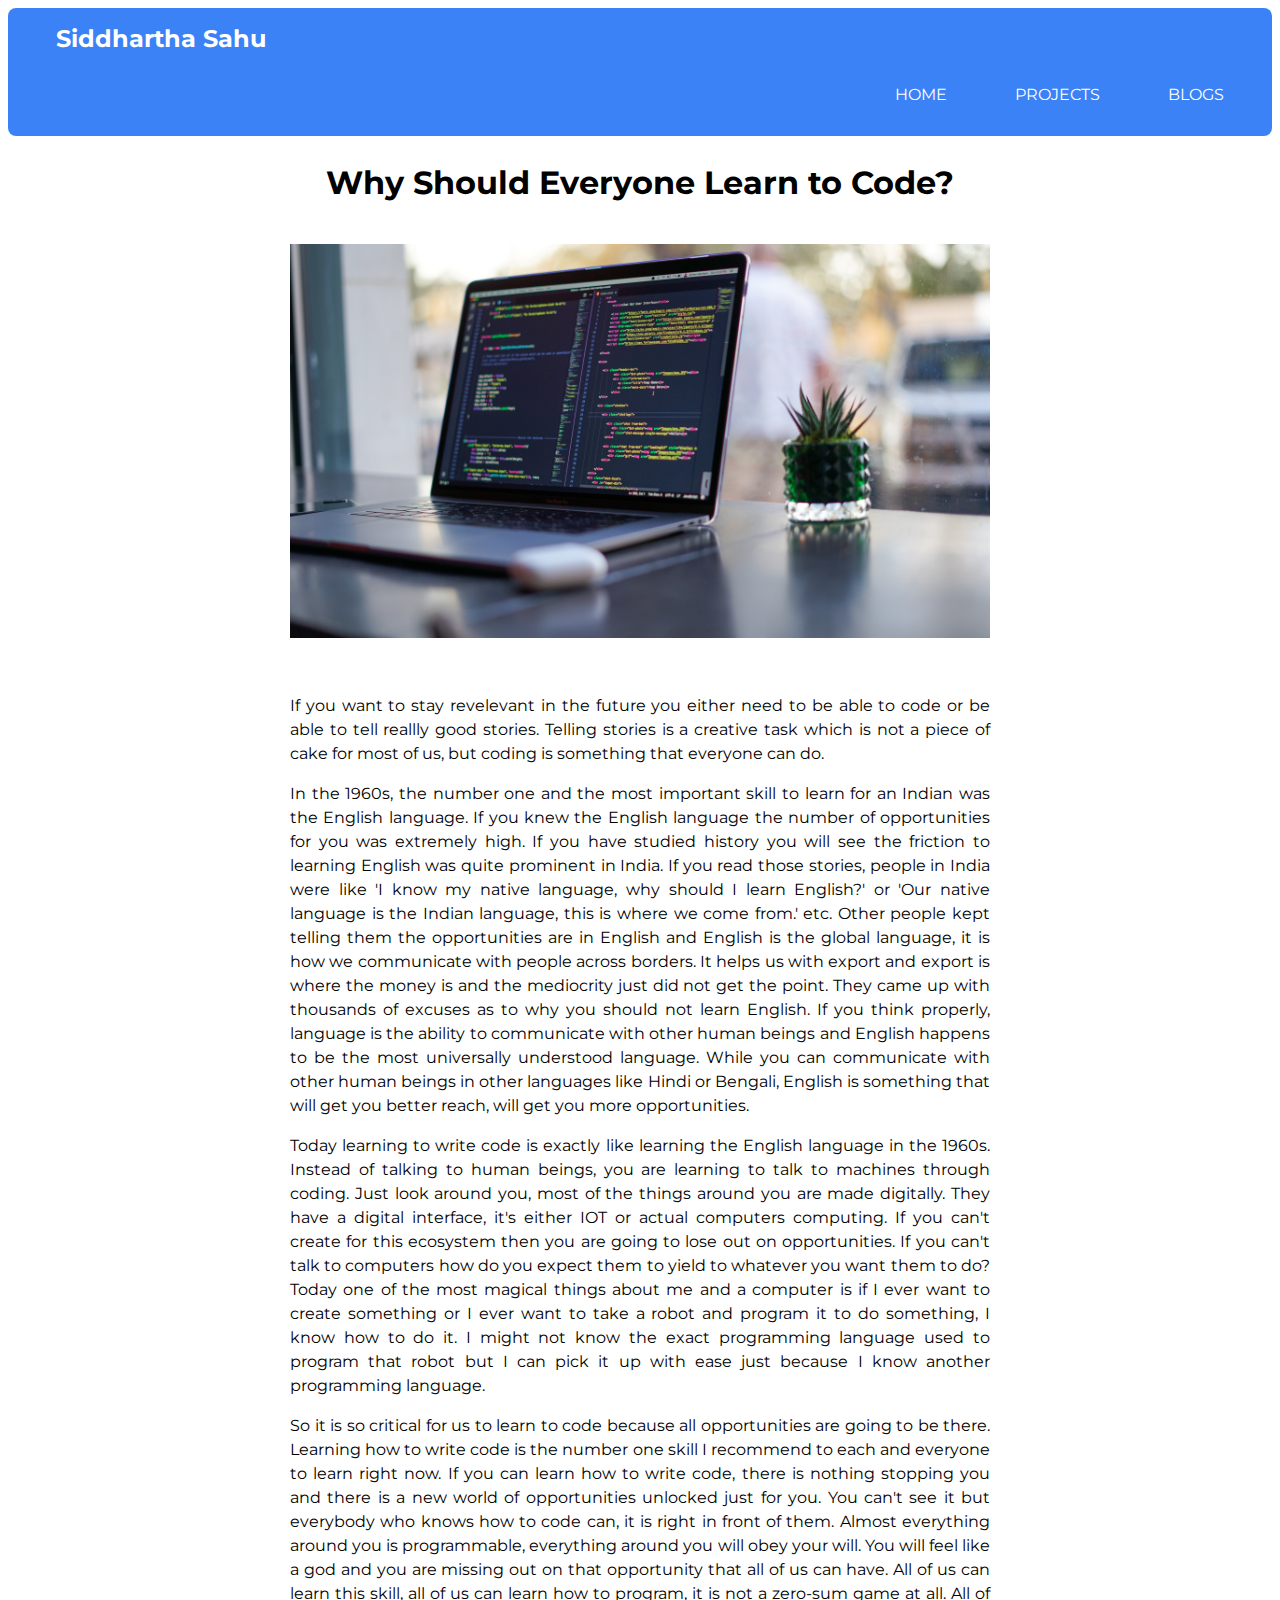
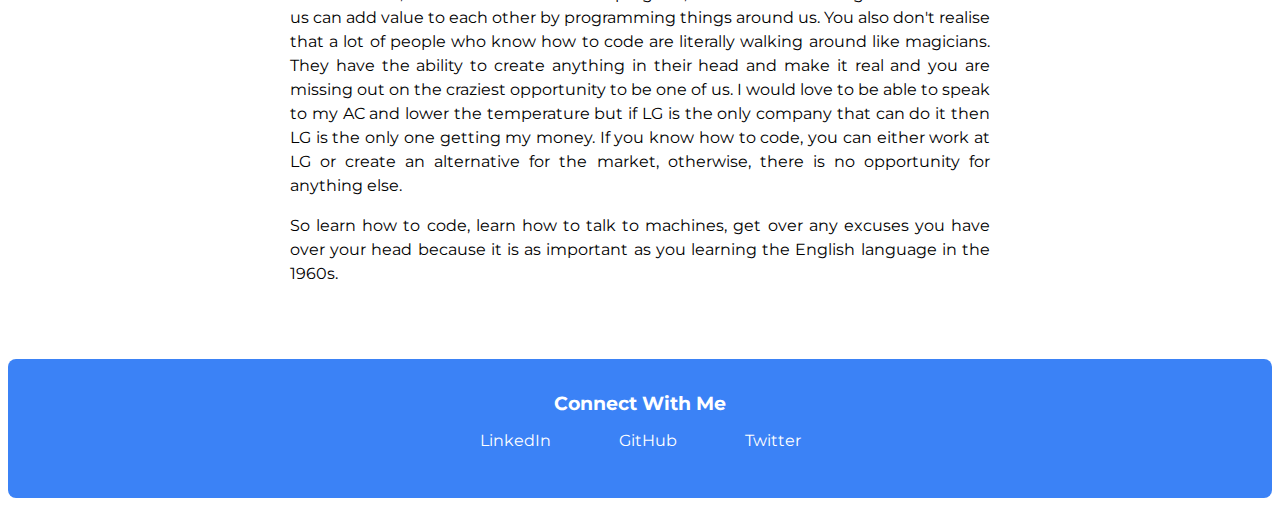
<file: blog1.html>
<!DOCTYPE html>
<html lang="en">
<head>
    <meta charset="UTF-8">
    <meta http-equiv="X-UA-Compatible" content="IE=edge">
    <meta name="viewport" content="width=device-width, initial-scale=1.0">
    <title>Why should everyone learn to code? | siddhartha-sahu</title>
    <link href="styles.css" rel="stylesheet"/>
    <link rel="shortcut icon" type="svg" href="images/coder2.svg"/>
</head>
<body>
    <nav class="navigation container">
        <div class="nav-brand">Siddhartha Sahu</div>
        <ul class="list-non-bullet nav-pill">
            <li class="list-item-inline"><a class="link" href="/">HOME</a></li>
            <li class="list-item-inline"><a class="link" href="/projects.html">PROJECTS</a></li>
            <li class="list-item-inline"><a class="link" href="/blogs.html">BLOGS</a></li>            
        </ul>
    </nav>

    <center><h2 class="main-head" class="blog-heading">Why Should Everyone Learn to Code?</h2></center>
    <div class="container-center">
        <img class="blog-img" src="/images/blog1.jpg"/>
        <div class="blog-content">
        <br>
        <p>   
            If you want to stay revelevant in the future you either need to be able to code or be able to tell reallly good stories. Telling stories is a creative task which is not a piece of cake for most of us, but coding is something that everyone can do.
        </p>

        <p>   
            In the 1960s, the number one and the most important skill to learn for an Indian was the English language. If you knew the English language the number of opportunities for you was extremely high. If you have studied history you will see the friction to learning English was quite prominent in India. If you read those stories, people in India were like 'I know my native language, why should I learn English?' or 'Our native language is the Indian language, this is where we come from.' etc. Other people kept telling them the opportunities are in English and English is the global language, it is how we communicate with people across borders. It helps us with export and export is where the money is and the mediocrity just did not get the point. They came up with thousands of excuses as to why you should not learn English. If you think properly, language is the ability to communicate with other human beings and English happens to be the most universally understood language. While you can communicate with other human beings in other languages like Hindi or Bengali, English is something that will get you better reach, will get you more opportunities.
        </p>

        <p>   
            Today learning to write code is exactly like learning the English language in the 1960s. Instead of talking to human beings, you are learning to talk to machines through coding. Just look around you, most of the things around you are made digitally. They have a digital interface, it's either IOT or actual computers computing. If you can't create for this ecosystem then you are going to lose out on opportunities. If you can't talk to computers how do you expect them to yield to whatever you want them to do? Today one of the most magical things about me and a computer is if I ever want to create something or I ever want to take a robot and program it to do something, I know how to do it. I might not know the exact programming language used to program that robot but I can pick it up with ease just because I know another programming language.
        </p>

        <p>
            So it is so critical for us to learn to code because all opportunities are going to be there. Learning how to write code is the number one skill I recommend to each and everyone to learn right now. If you can learn how to write code, there is nothing stopping you and there is a new world of opportunities unlocked just for you. You can't see it but everybody who knows how to code can, it is right in front of them. Almost everything around you is programmable, everything around you will obey your will. You will feel like a god and you are missing out on that opportunity that all of us can have. All of us can learn this skill, all of us can learn how to program, it is not a zero-sum game at all. All of us can add value to each other by programming things around us. You also don't realise that a lot of people who know how to code are literally walking around like magicians. They have the ability to create anything in their head and make it real and you are missing out on the craziest opportunity to be one of us. I would love to be able to speak to my AC and lower the temperature but if LG is the only company that can do it then LG is the only one getting my money. If you know how to code, you can either work at LG or create an alternative for the market, otherwise, there is no opportunity for anything else.
        </p>

        <p>
            So learn how to code, learn how to talk to machines, get over any excuses you have over your head because it is as important as you learning the English language in the 1960s.
        </p>
        </div>
    </div>

    <br><br><br>
    <footer class="footer">
        <div class="footer-header">
            Connect With Me
        </div>
        <ul class="social-links">
            <li class="list-item-inline"><a class="link" href="https://www.linkedin.com/in/siddhartha-sahu/" target="_blank">LinkedIn</a></li>
            <li class="list-item-inline"><a class="link" href="https://github.com/CallMeSahu" target="_blank">GitHub</a></li>
            <li class="list-item-inline"><a class="link" href="https://twitter.com/CallMeSahu" target="_blank">Twitter</a></li>
        </ul>
    </footer>
    
</body>
</html>
</file>
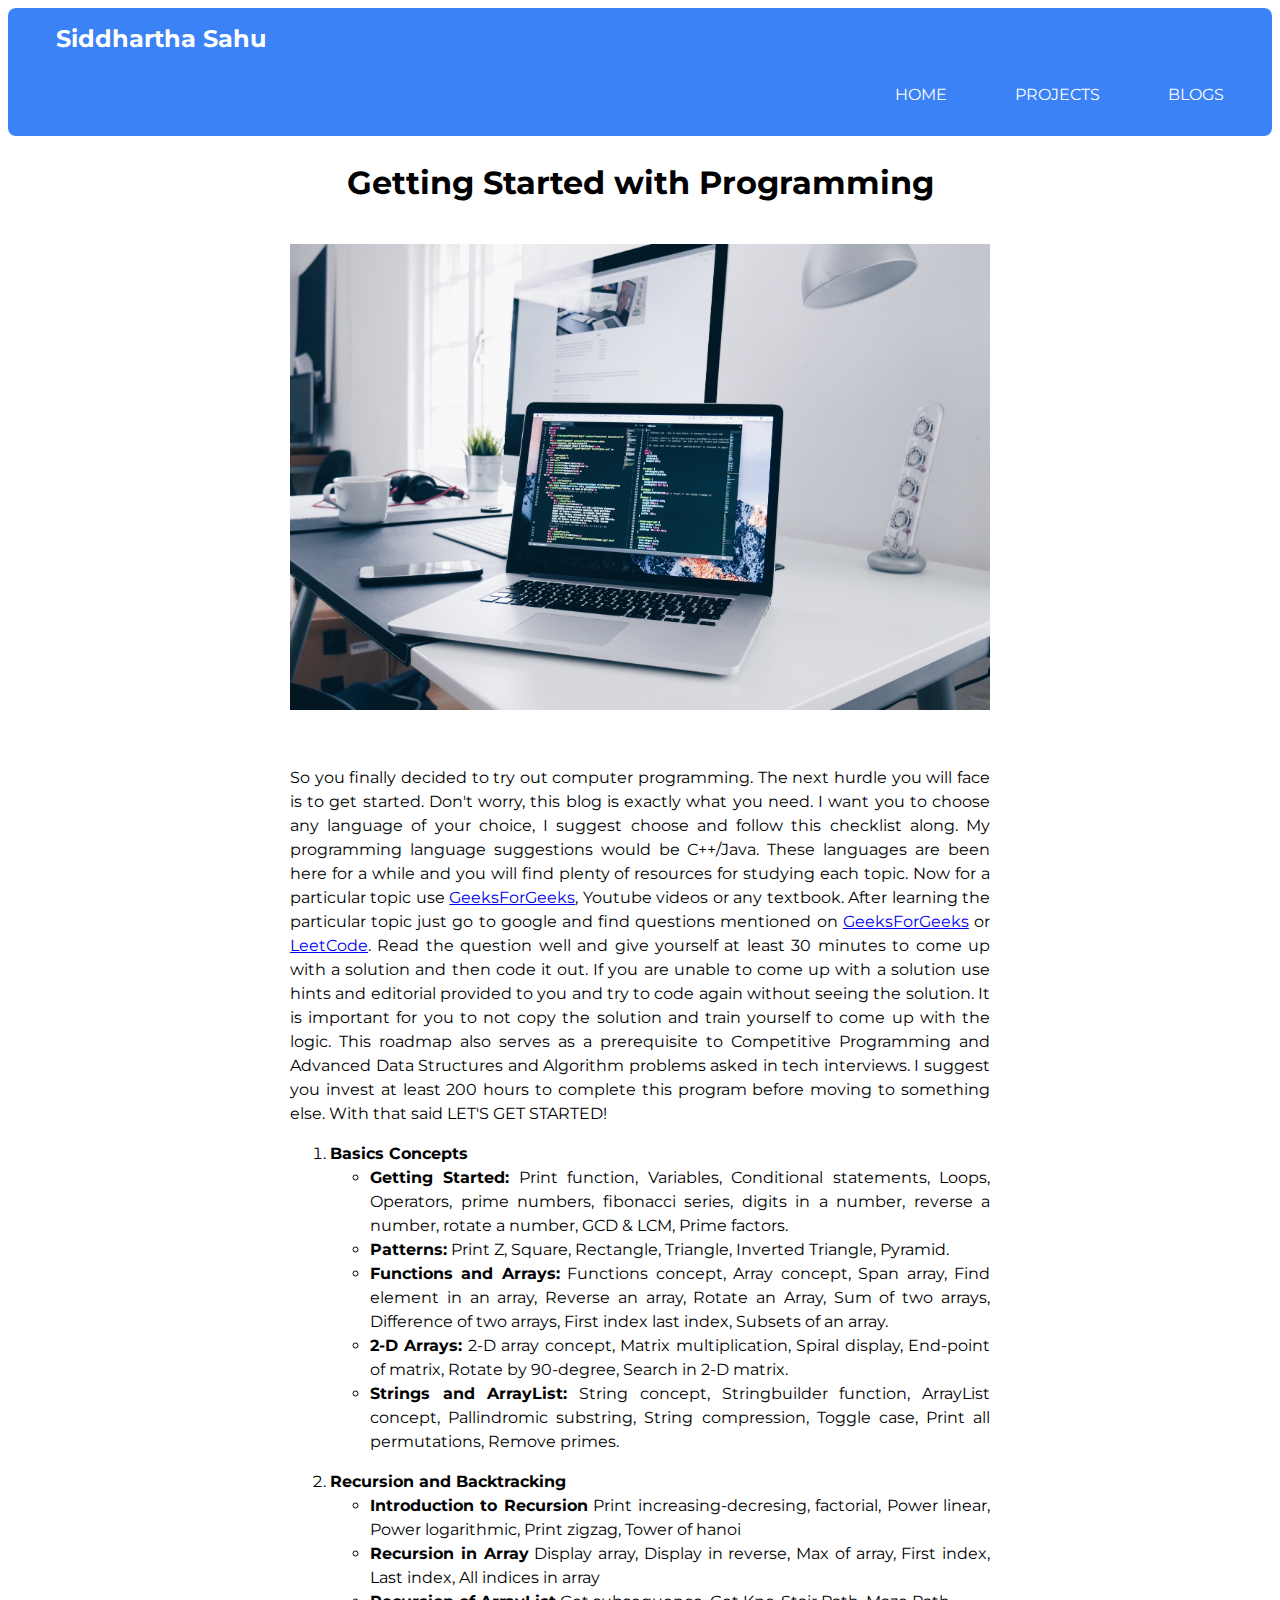
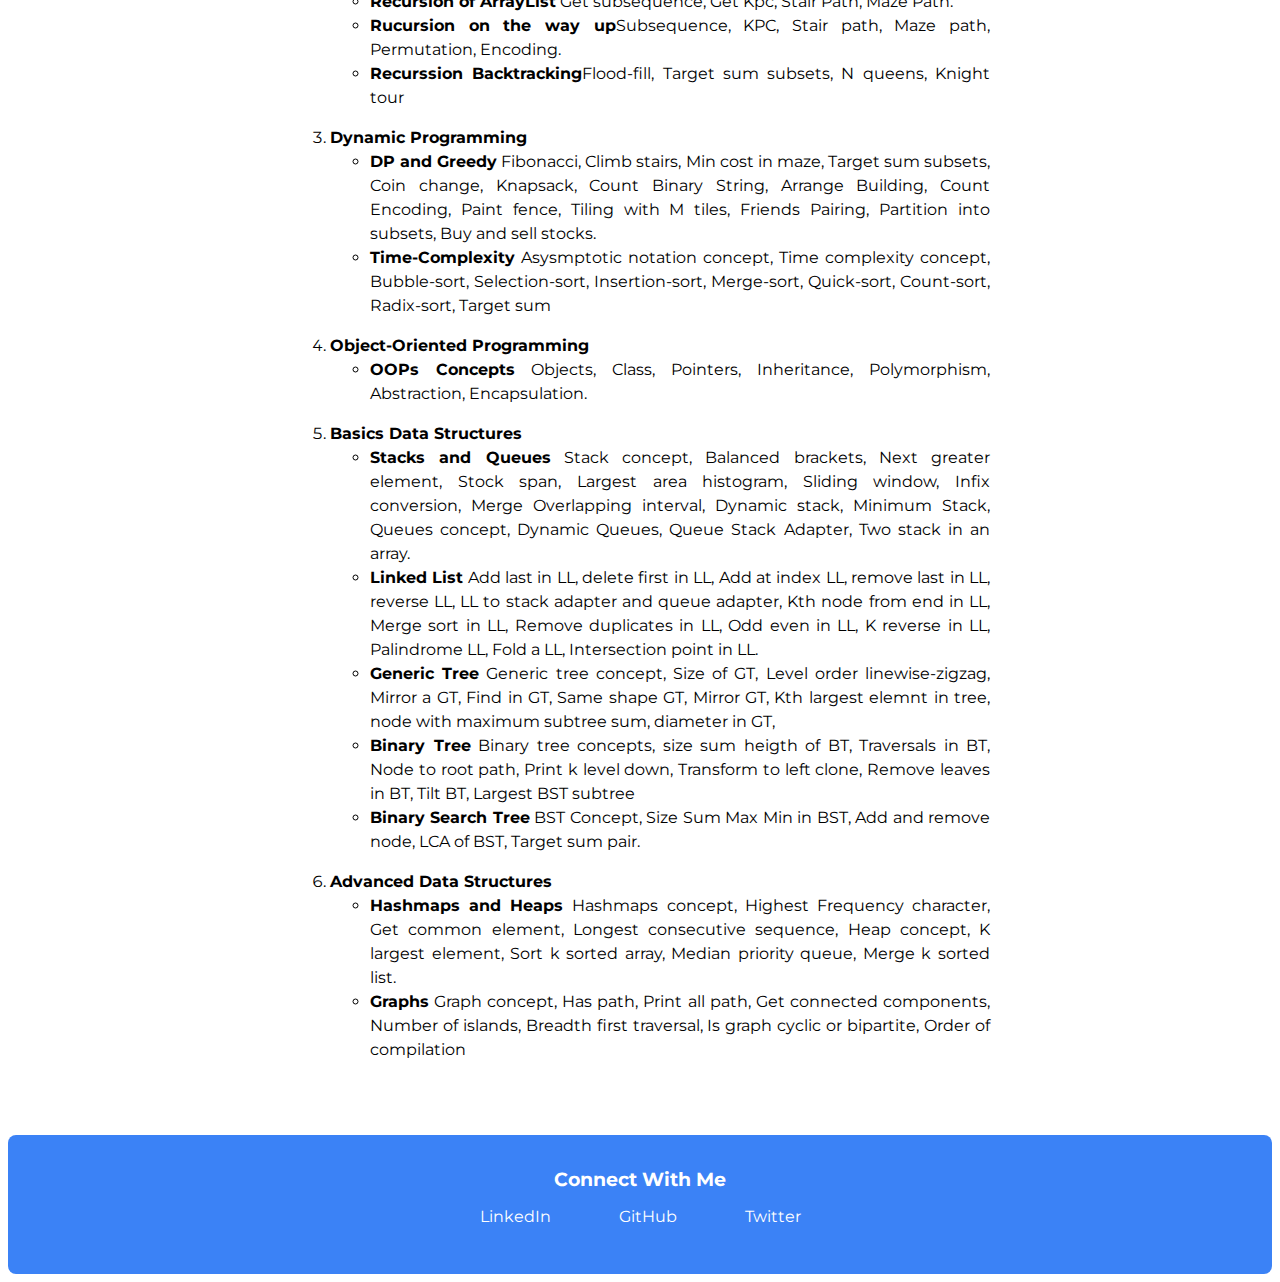
<file: blog2.html>
<!DOCTYPE html>
<html lang="en">
<head>
    <meta charset="UTF-8">
    <meta http-equiv="X-UA-Compatible" content="IE=edge">
    <meta name="viewport" content="width=device-width, initial-scale=1.0">
    <title>Getting started with programming | siddhartha-sahu</title>
    <link href="styles.css" rel="stylesheet"/>
    <link rel="shortcut icon" type="svg" href="images/coder2.svg"/>
</head>
<body>
    <nav class="navigation container">
        <div class="nav-brand">Siddhartha Sahu</div>
        <ul class="list-non-bullet nav-pill">
            <li class="list-item-inline"><a class="link" href="/">HOME</a></li>
            <li class="list-item-inline"><a class="link" href="/projects.html">PROJECTS</a></li>
            <li class="list-item-inline"><a class="link" href="/blogs.html">BLOGS</a></li>            
        </ul>
    </nav>

    <center><h2 class="main-head" class="blog-heading">Getting Started with Programming</h2></center>
    <div class="container-center">
        <img class="blog-img" src="/images/blog2.jpg"/>
        <div class="blog-content">
            <br>
            <p>   
                So you finally decided to try out computer programming. The next hurdle you will face is to get started. Don't worry, this blog is exactly what you need. I want you to choose any language of your choice, I suggest choose and follow this checklist along. My programming language suggestions would be C++/Java. These languages are been here for a while and you will find plenty of resources for studying each topic. Now for a particular topic use <a target="/blank" href="https://www.geeksforgeeks.org/">GeeksForGeeks</a>, Youtube videos or any textbook. After learning the particular topic just go to google and find questions mentioned on <a target="/blank" href="https://www.geeksforgeeks.org/">GeeksForGeeks</a> or <a target="/blank" href="https://leetcode.com/">LeetCode</a>. Read the question well and give yourself at least 30 minutes to come up with a solution and then code it out. If you are unable to come up with a solution use hints and editorial provided to you and try to code again without seeing the solution. It is important for you to not copy the solution and train yourself to come up with the logic. This roadmap also serves as a prerequisite to Competitive Programming and Advanced Data Structures and Algorithm problems asked in tech interviews. I suggest you invest at least 200 hours to complete this program before moving to something else. With that said LET'S GET STARTED! 
            </p>
    
            <p>   
                <ol>
                    <li style="margin-bottom: 1rem;"><b>Basics Concepts</b><ul>
                        <li><b>Getting Started:</b> Print function, Variables, Conditional statements, Loops, Operators, prime numbers, fibonacci series, digits in a number, reverse a number, rotate a number, GCD & LCM, Prime factors.</li>
                        <li><b>Patterns:</b> Print Z, Square, Rectangle, Triangle, Inverted Triangle, Pyramid.</li>
                        <li><b>Functions and Arrays:</b> Functions concept, Array concept, Span array, Find element in an array, Reverse an array, Rotate an Array, Sum of two arrays, Difference of two arrays, First index last index, Subsets of an array.</li>
                        <li><b>2-D Arrays:</b> 2-D array concept, Matrix multiplication, Spiral display, End-point of matrix, Rotate by 90-degree, Search in 2-D matrix.</li>
                        <li><b>Strings and ArrayList:</b> String concept, Stringbuilder function, ArrayList concept, Pallindromic substring, String compression, Toggle case, Print all permutations, Remove primes. </li>
                    </ul></li>                    
                    <li style="margin-bottom: 1rem;"><b>Recursion and Backtracking</b><ul>
                        <li><b>Introduction to Recursion</b> Print increasing-decresing, factorial, Power linear, Power logarithmic, Print zigzag, Tower of hanoi</li>
                        <li><b>Recursion in Array</b> Display array, Display in reverse, Max of array, First index, Last index, All indices in array</li>
                        <li><b>Recursion of ArrayList</b> Get subsequence, Get Kpc, Stair Path, Maze Path.</li>
                        <li><b>Rucursion on the way up</b>Subsequence, KPC, Stair path, Maze path, Permutation, Encoding.</li>
                        <li><b>Recurssion Backtracking</b>Flood-fill, Target sum subsets, N queens, Knight tour</li>
                    </ul>
                    </li>
                    <li style="margin-bottom: 1rem;"><b>Dynamic Programming</b><ul>
                        <li><b>DP and Greedy</b> Fibonacci, Climb stairs, Min cost in maze, Target sum subsets, Coin change, Knapsack, Count Binary String, Arrange Building, Count Encoding, Paint fence, Tiling with M tiles, Friends Pairing, Partition into subsets, Buy and sell stocks.</li>
                        <li><b>Time-Complexity</b> Asysmptotic notation concept, Time complexity concept, Bubble-sort, Selection-sort, Insertion-sort, Merge-sort, Quick-sort, Count-sort, Radix-sort, Target sum </li>                        
                    </ul>    
                    </li>
                    <li style="margin-bottom: 1rem;"><b>Object-Oriented Programming</b><ul>
                        <li><b>OOPs Concepts</b> Objects, Class, Pointers, Inheritance, Polymorphism, Abstraction, Encapsulation.</li>
                    </ul>    
                    </li>
                    <li style="margin-bottom: 1rem;"><b>Basics Data Structures</b><ul>
                        <li><b>Stacks and Queues</b> Stack concept, Balanced brackets, Next greater element, Stock span, Largest area histogram, Sliding window, Infix conversion, Merge Overlapping interval, Dynamic stack, Minimum Stack, Queues concept, Dynamic Queues, Queue Stack Adapter, Two stack in an array.</li>
                        <li><b>Linked List</b> Add last in LL, delete first in LL, Add at index LL, remove last in LL, reverse LL, LL to stack adapter and queue adapter, Kth node from end in LL, Merge sort in LL, Remove duplicates in LL, Odd even in LL, K reverse in LL, Palindrome LL, Fold a LL, Intersection point in LL.</li>
                        <li><b>Generic Tree</b> Generic tree concept, Size of GT, Level order linewise-zigzag, Mirror a GT, Find in GT, Same shape GT, Mirror GT, Kth largest elemnt in tree, node with maximum subtree sum, diameter in GT, </li>
                        <li><b>Binary Tree</b> Binary tree concepts, size sum heigth of BT, Traversals in BT, Node to root path, Print k level down, Transform to left clone, Remove leaves in BT, Tilt BT, Largest BST subtree</li>
                        <li><b>Binary Search Tree</b> BST Concept, Size Sum Max Min in BST, Add and remove node, LCA of BST, Target sum pair.</li>
                    </ul>
                    </li>
                    <li><b>Advanced Data Structures</b><ul>
                        <li><b>Hashmaps and Heaps </b> Hashmaps concept, Highest Frequency character, Get common element, Longest consecutive sequence, Heap concept, K largest element, Sort k sorted array, Median priority queue, Merge k sorted list.</li>
                        <li><b>Graphs</b> Graph concept, Has path, Print all path, Get connected components, Number of islands, Breadth first traversal, Is graph cyclic or bipartite, Order of compilation</li>                        
                    </ul>
                    </li>
                </ol>
            </p> 
            
            </div>
    </div>

    <br><br><br>
    <footer class="footer">
        <div class="footer-header">
            Connect With Me
        </div>
        <ul class="social-links">
            <li class="list-item-inline"><a class="link" href="https://www.linkedin.com/in/siddhartha-sahu/" target="_blank">LinkedIn</a></li>
            <li class="list-item-inline"><a class="link" href="https://github.com/CallMeSahu" target="_blank">GitHub</a></li>
            <li class="list-item-inline"><a class="link" href="https://twitter.com/CallMeSahu" target="_blank">Twitter</a></li>
        </ul>
    </footer>
</body>
</html>
</file>
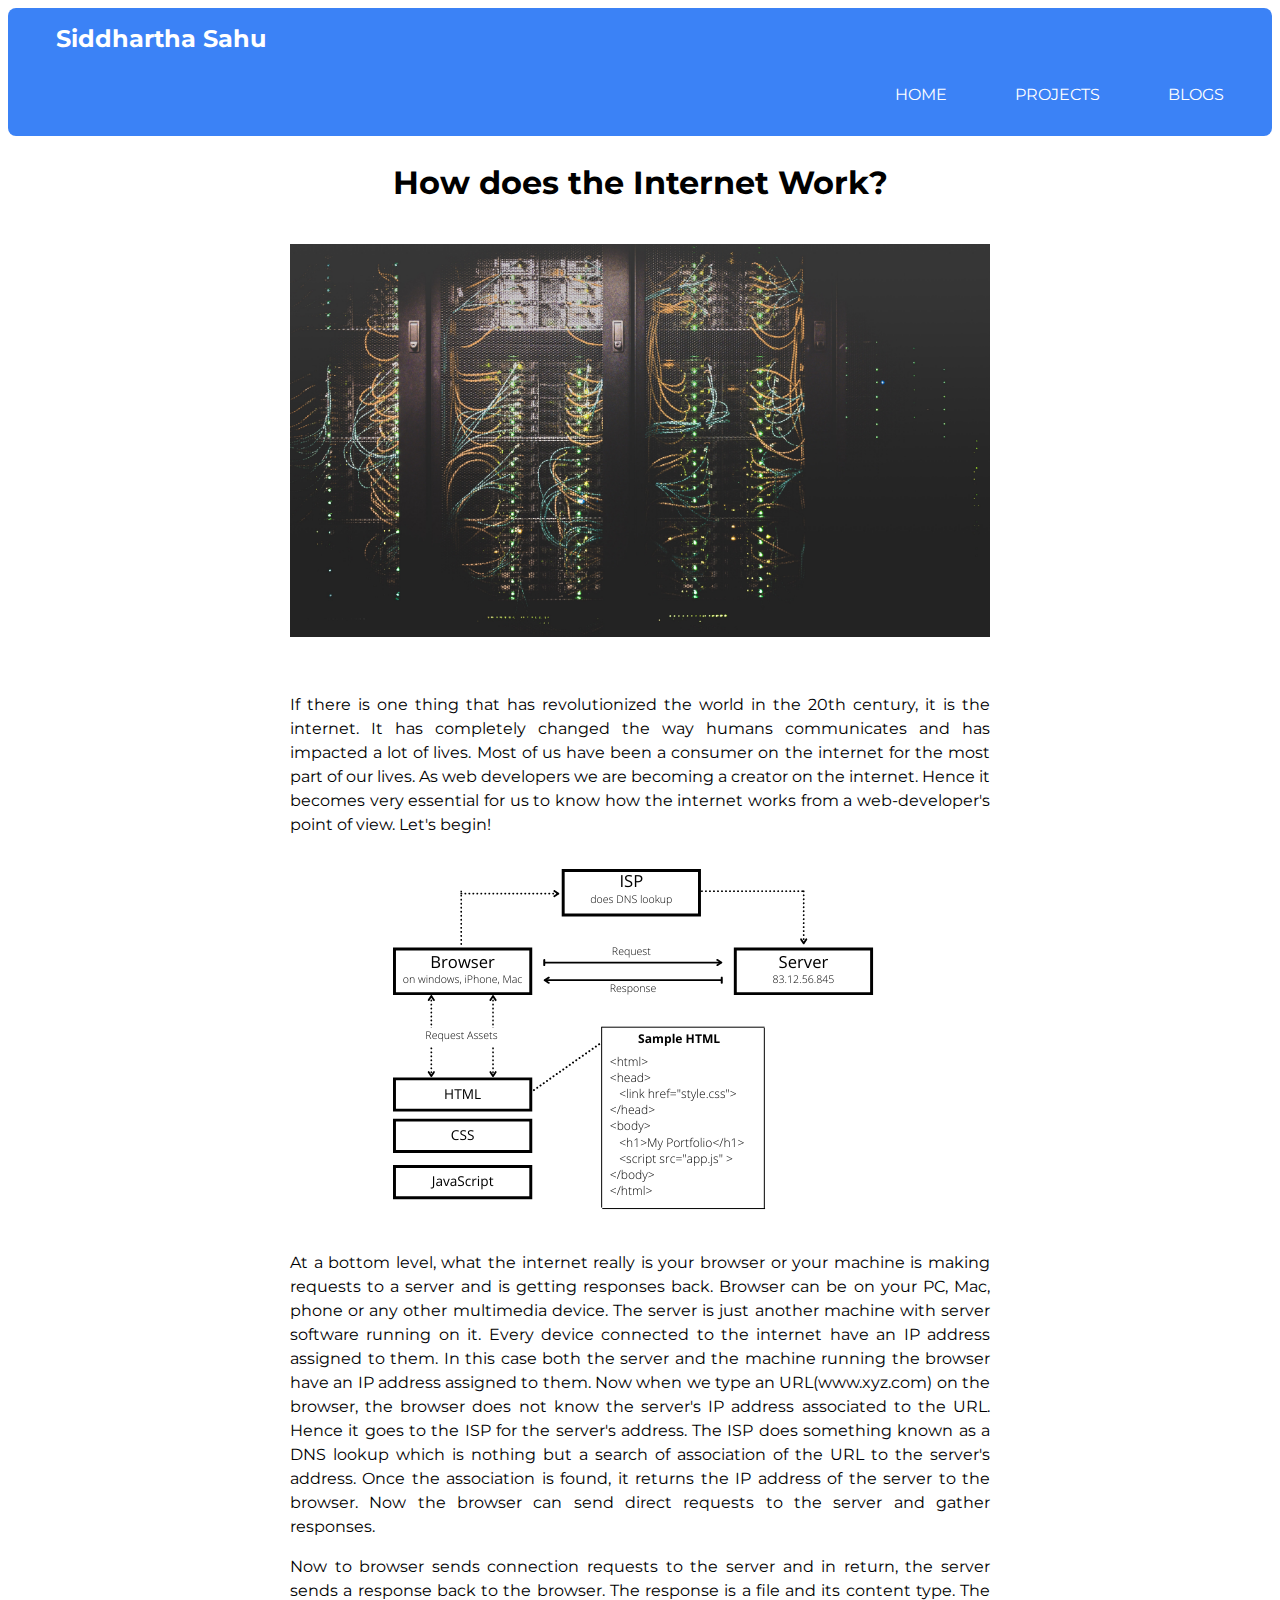
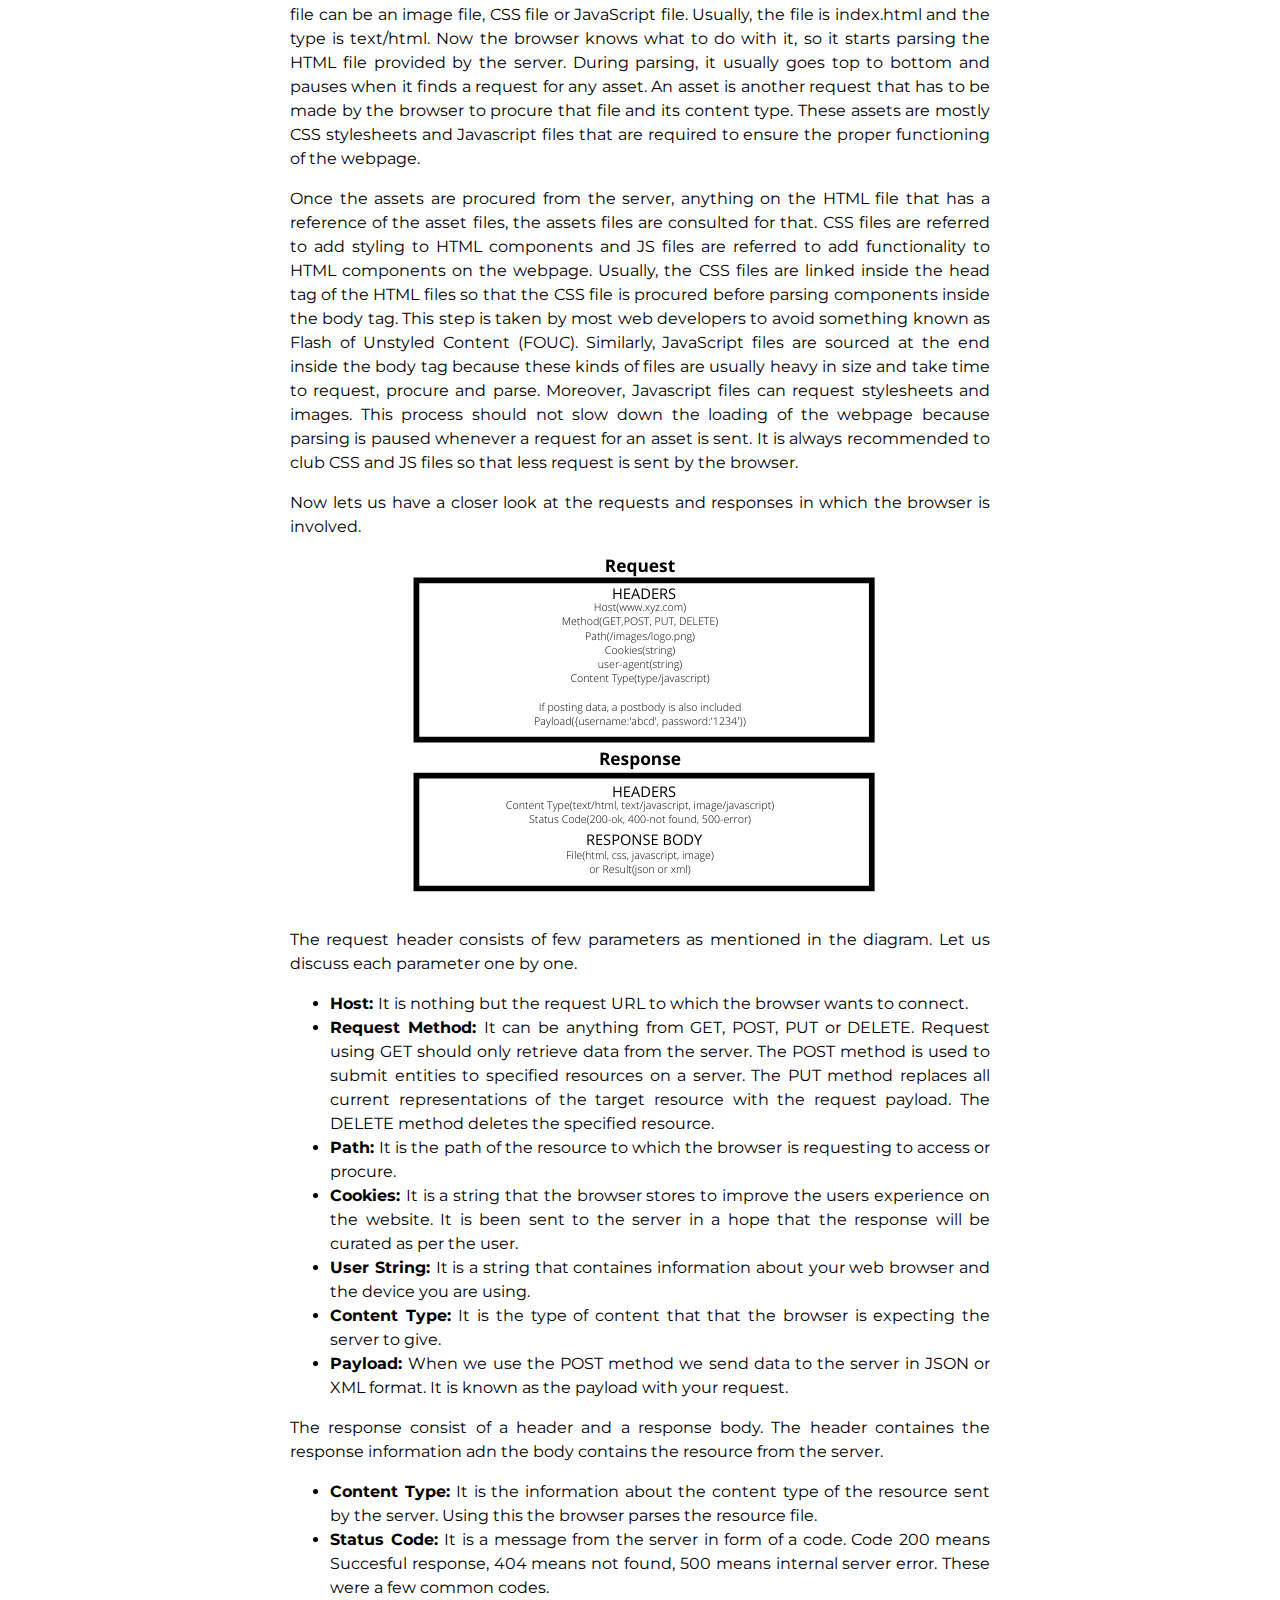
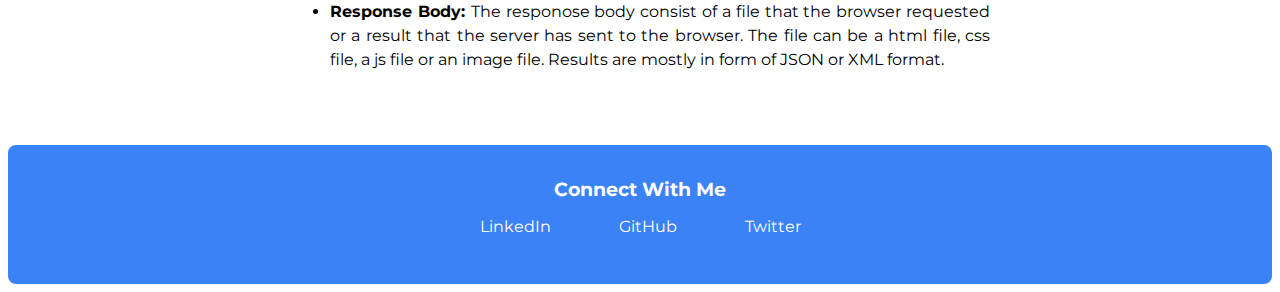
<file: blog3.html>
<!DOCTYPE html>
<html lang="en">
<head>
    <meta charset="UTF-8">
    <meta http-equiv="X-UA-Compatible" content="IE=edge">
    <meta name="viewport" content="width=device-width, initial-scale=1.0">
    <title>Why should everyone learn to code? | siddhartha-sahu</title>
    <link href="styles.css" rel="stylesheet"/>
    <link rel="shortcut icon" type="svg" href="images/coder2.svg"/>
</head>
<body>
    <nav class="navigation container">
        <div class="nav-brand">Siddhartha Sahu</div>
        <ul class="list-non-bullet nav-pill">
            <li class="list-item-inline"><a class="link" href="/">HOME</a></li>
            <li class="list-item-inline"><a class="link" href="/projects.html">PROJECTS</a></li>
            <li class="list-item-inline"><a class="link" href="/blogs.html">BLOGS</a></li>            
        </ul>
    </nav>

    <div class="container-center">
        <h2 class="main-head" class="blog-heading">How does the Internet Work?</h2>
        <img class="blog-img" src="/images/blog3-cover.jpg"/>
        <div class="blog-content">
        <br>
        <p>   
            If there is one thing that has revolutionized the world in the 20th century, it is the internet. It has completely changed the way humans communicates and has impacted a lot of lives. Most of us have been a consumer on the internet for the most part of our lives. As web developers we are becoming a creator on the internet. Hence it becomes very essential for us to know how the internet works from a web-developer's point of view. Let's begin!
        </p>

        <img class="blog-img" src="/images/blog3-img1.png">

        <p>   
            At a bottom level, what the internet really is your browser or your machine is making requests to a server and is getting responses back. Browser can be on your PC, Mac, phone or any other multimedia device. The server is just another machine with server software running on it. Every device connected to the internet have an IP address assigned to them. In this case both the server and the machine running the browser have an IP address assigned to them. Now when we type an URL(www.xyz.com) on the browser, the browser does not know the server's IP address associated to the URL. Hence it goes to the ISP for the server's address. The ISP does something known as a DNS lookup which is nothing but a search of association of the URL to the server's address. Once the association is found, it returns the IP address of the server to the browser. Now the browser can send direct requests to the server and gather responses.
        </p>

        <p>
            Now to browser sends connection requests to the server and in return, the server sends a response back to the browser. The response is a file and its content type. The file can be an image file, CSS file or JavaScript file. Usually, the file is index.html and the type is text/html. Now the browser knows what to do with it, so it starts parsing the HTML file provided by the server. During parsing, it usually goes top to bottom and pauses when it finds a request for any asset. An asset is another request that has to be made by the browser to procure that file and its content type. These assets are mostly CSS stylesheets and Javascript files that are required to ensure the proper functioning of the webpage. 
        </p>

        <p>
            Once the assets are procured from the server, anything on the HTML file that has a reference of the asset files, the assets files are consulted for that. CSS files are referred to add styling to HTML components and JS files are referred to add functionality to HTML components on the webpage. Usually, the CSS files are linked inside the head tag of the HTML files so that the CSS file is procured before parsing components inside the body tag. This step is taken by most web developers to avoid something known as Flash of Unstyled Content (FOUC). Similarly, JavaScript files are sourced at the end inside the body tag because these kinds of files are usually heavy in size and take time to request, procure and parse. Moreover, Javascript files can request stylesheets and images. This process should not slow down the loading of the webpage because parsing is paused whenever a request for an asset is sent. It is always recommended to club CSS and JS files so that less request is sent by the browser.
        </p>

        <p>
            Now lets us have a closer look at the requests and responses in which the browser is involved.
        </p>

        <img src="/images/blog3-img2.png" alt="" class="blog-image">

        <p>
            The request header consists of few parameters as mentioned in the diagram. Let us discuss each parameter one by one.
            <ul>
                <li><b>Host: </b>It is nothing but the request URL to which the browser wants to connect.</li>
                <li><b>Request Method: </b>It can be anything from GET, POST, PUT or DELETE. Request using GET should only retrieve data from the server. The POST method is used to submit entities to specified resources on a server. The PUT method replaces all current representations of the target resource with the request payload. The DELETE method deletes the specified resource.</li>
                <li><b>Path: </b>It is the path of the resource to which the browser is requesting to access or procure.</li>
                <li><b>Cookies: </b>It is a string that the browser stores to improve the users experience on the website. It is been sent to the server in a hope that the response will be curated as per the user.</li>
                <li><b>User String: </b>It is a string that containes information about your web browser and the device you are using.</li>
                <li><b>Content Type: </b>It is the type of content that that the browser is expecting the server to give.</li>
                <li><b>Payload: </b>When we use the POST method we send data to the server in JSON or XML format. It is known as the payload with your request.</li>
            </ul>
        </p>
        
        <p>
            The response consist of a header and a response body. The header containes the response information adn the body contains the resource from the server.
            <ul>
                <li><b>Content Type: </b>It is the information about the content type of the resource sent by the server. Using this the browser parses the resource file.</li>
                <li><b>Status Code: </b>It is a message from the server in form of a code. Code 200 means Succesful response, 404 means not found, 500 means internal server error. These were a few common codes.</li>
                <li><b>Response Body: </b>The responose body consist of a file that the browser requested or a result that the server has sent to the browser. The file can be a html file, css file, a js file or an image file. Results are mostly in form of JSON or XML format.</li>
            </ul>
        </p>
        </div>
    </div>

    <br><br><br>
    <footer class="footer">
        <div class="footer-header">
            Connect With Me
        </div>
        <ul class="social-links">
            <li class="list-item-inline"><a class="link" href="https://www.linkedin.com/in/siddhartha-sahu/" target="_blank">LinkedIn</a></li>
            <li class="list-item-inline"><a class="link" href="https://github.com/CallMeSahu" target="_blank">GitHub</a></li>
            <li class="list-item-inline"><a class="link" href="https://twitter.com/CallMeSahu" target="_blank">Twitter</a></li>
        </ul>
    </footer>
    
</body>
</html>
</file>
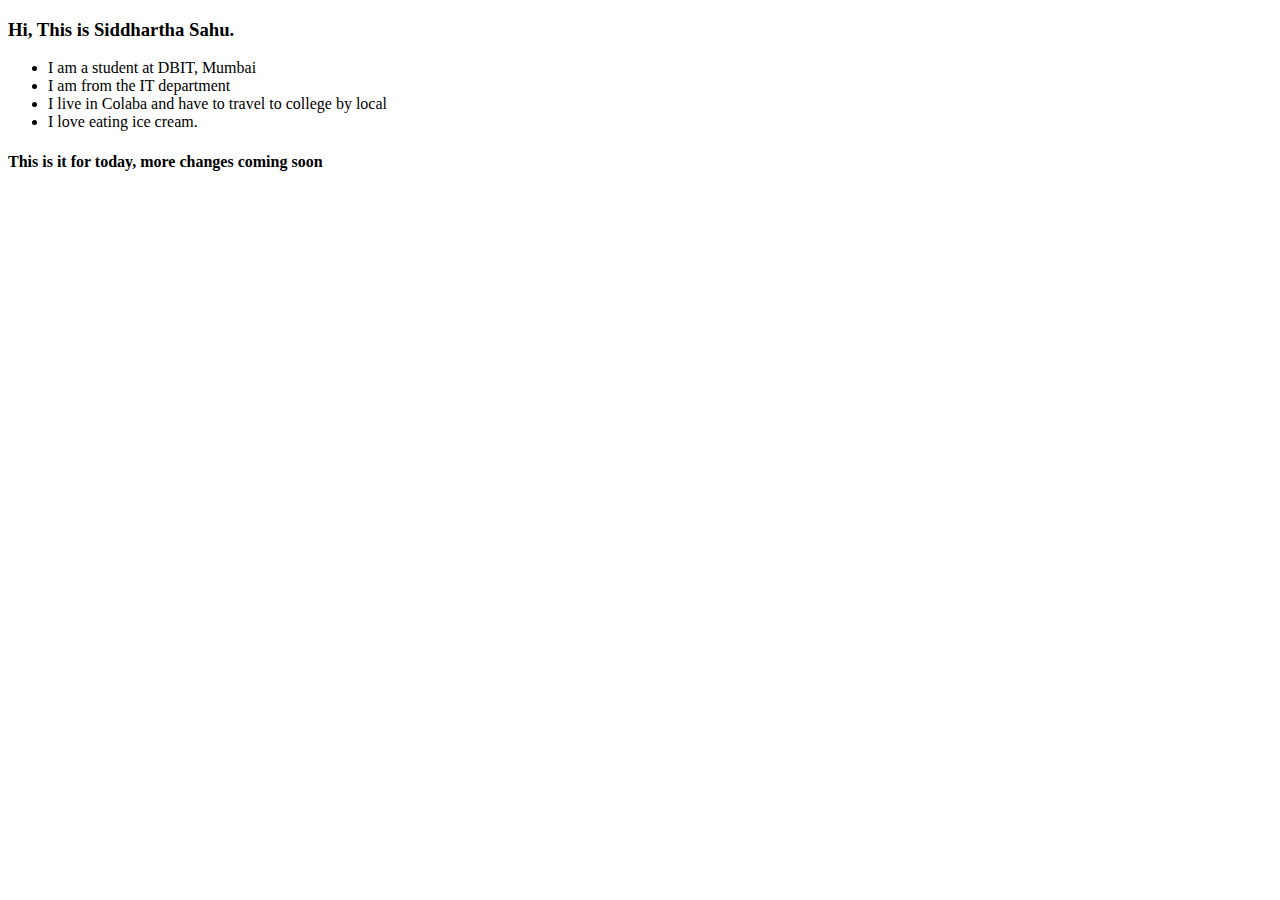
<file: lib/firstHTML.html>
<!DOCTYPE html>
<html lang="en">
<head>
    <meta charset="UTF-8">
    <meta http-equiv="X-UA-Compatible" content="IE=edge">
    <meta name="viewport" content="width=device-width, initial-scale=1.0">
    <title>Siddhartha Sahu</title>
</head>
<body>
    <h3>Hi, This is Siddhartha Sahu.</h3>
    <ul>
       <li> I am a student at DBIT, Mumbai</li>
       <li> I am from the IT department</li>
       <li> I live in Colaba and have to travel to college by local</li>
       <li> I love eating ice cream.</li>
    </ul>
    <h4>This is it for today, more changes coming soon</h4>
</body>
</html>
</file>
<file: styles.css>
@import url('https://fonts.googleapis.com/css2?family=Montserrat:ital,wght@0,400;0,700;1,400&display=swap');

:root{
    --primary-color:#3B82F6;
    --off-white: #E5E7EB;    
}

body{
    font-family: 'Montserrat', sans-serif;    
}

hr{
    margin: 2rem 0rem;
}

.main-head{
    font-size: xx-large;
}

/* container */
.container{
    padding-left: 1rem;
    padding-right: 1rem;
}

.container-center{
    max-width: 700px;
    margin: auto;   
    text-align: center;
}

.container-center .blog-content{
    text-align: justify;
    line-height: 150%;
}

/* navigation */
.navigation{
    background-color: var(--primary-color);
    color: white;
    padding: 1rem;
    border-radius: 0.5rem;
}

.navigation .link{
    color:white;
}

.navigation .link-active{
    font-weight: bold;
}

.navigation .nav-pill{
    text-align: right;
    padding-top: 1rem;   
}

.navigation .nav-brand{
    text-align: left;
    font-weight: bold;
    font-size: x-large;
    padding-left: 2rem;    
}

/* list */
.list-non-bullet{
    list-style: none; 
}

.list-item-inline{
    display: inline;
    padding: 0rem 1rem;
}

.tech-icon{
    font-size: 3.5rem ;
}

/* header */
.coder{
    padding: 3rem;
}

.coder .coder-img{
    max-width: 250px;
    display: block;
    margin: auto;
}

.coder .coder-heading{
    padding: 1rem;
    text-align: center;
}

.coder-inverted{
    color: var(--primary-color);
}

.blog-img{
    max-width: 700px;
    padding: 1rem;
    display: block;
    margin: auto;
    padding-inline-start: 0;
}

/* section */
.section{
    padding: 2rem;    
}

.section h1{
    text-align: center;
}

.ow{
    background-color: var(--off-white);
}

/* link */
.link{
    text-decoration: none;
    padding: 0.5rem 1rem;    
}

.link-primary{
    border-radius: 0.5rem;
    margin-right: 0.5rem;
    color: white;
    background-color: var(--primary-color);
}

.link-secondary{
    color: var(--primary-color);
    margin-right: 0.5rem;
    border-radius: 0.5rem;
    border: 1px solid var(--primary-color);
}

.social-links{
    font-size: medium;
}

/* footer */
.footer{
    background-color: var(--primary-color);
    padding: 2rem 1rem;
    text-align: center;
    color: white;
    border-radius: 0.5rem;
}

.footer .footer-header{
    font-weight: bold;
    font-size: larger;
}

.footer .link{
    color: white;
}

.footer ul{
    padding-inline-start: 0px;
}
</file>
